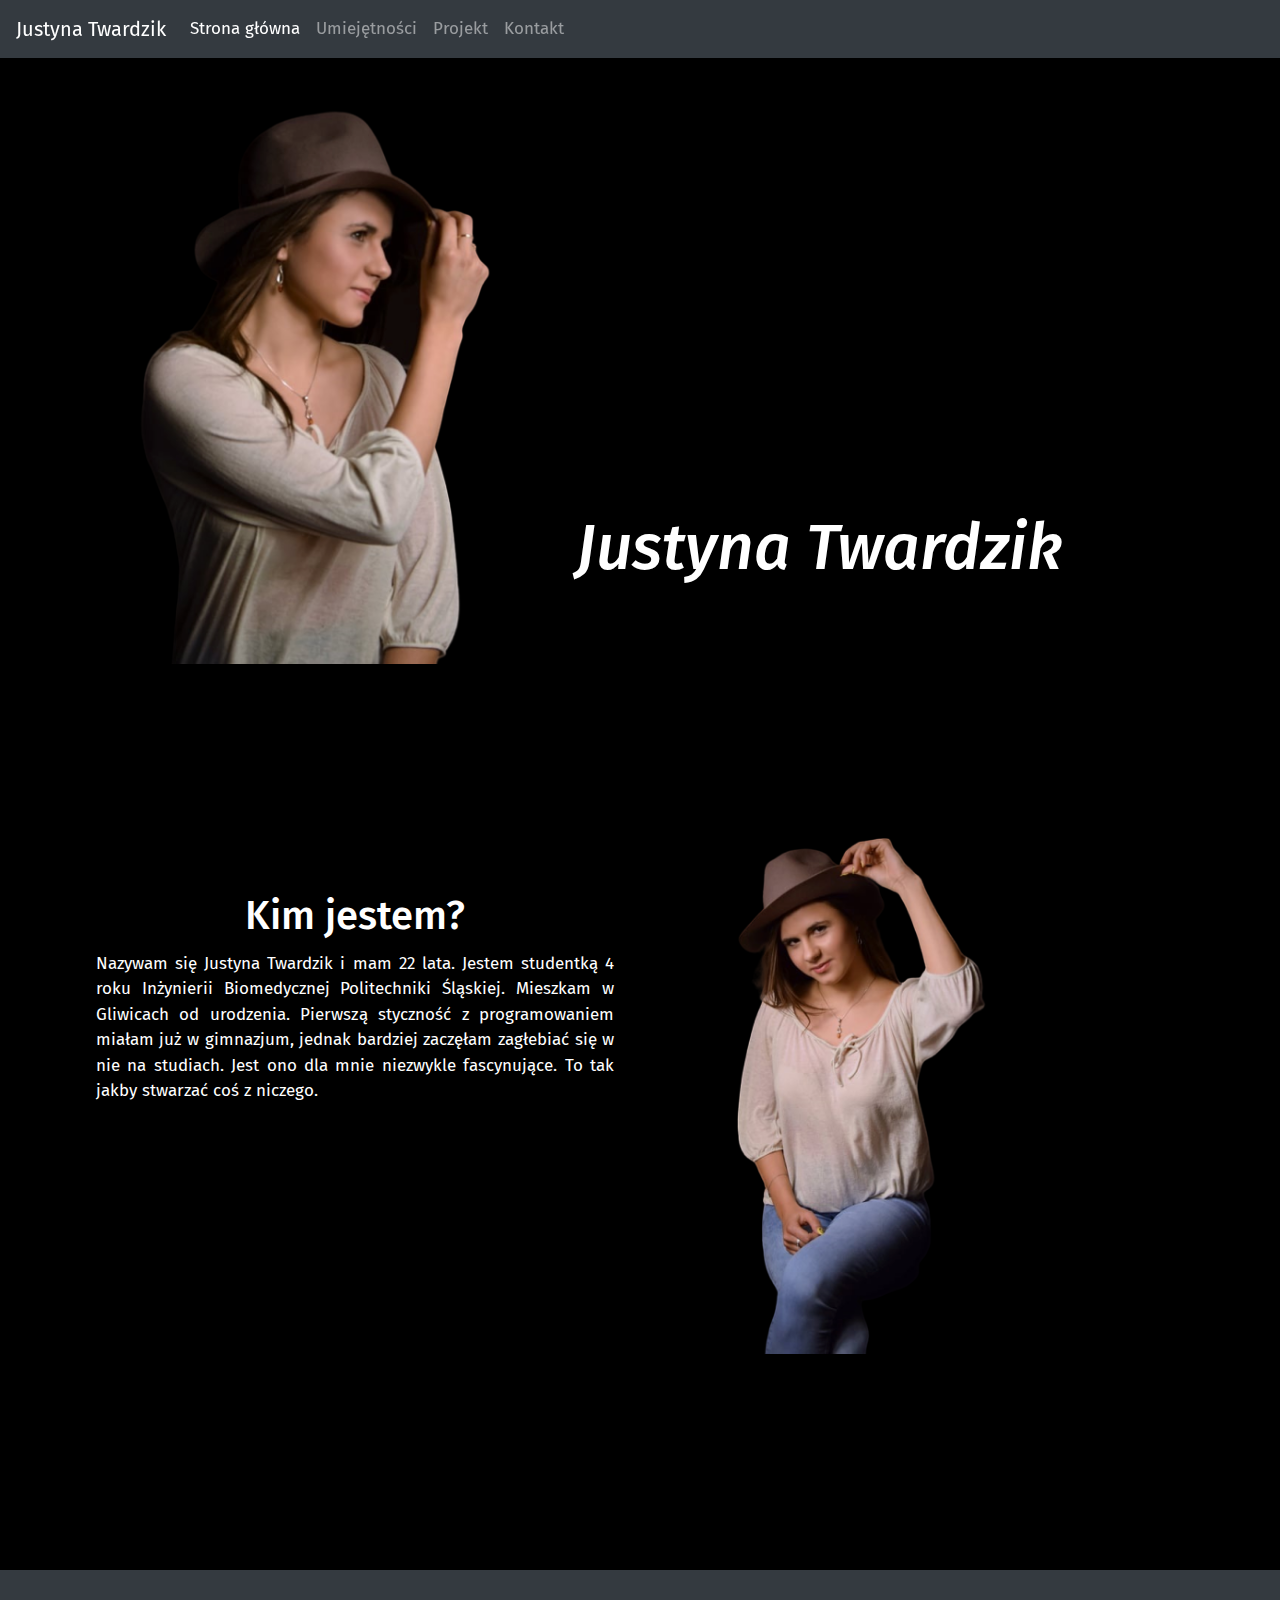
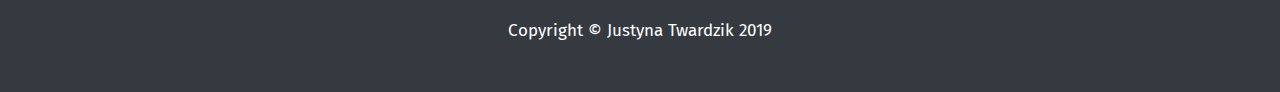
<file: index.html>
<!doctype html>
<html lang="pl">

<head>
  <meta charset="utf-8">
  <meta name="viewport" content="width=device-width, initial-scale=1, shrink-to-fit=no">
  <link rel="stylesheet" href="https://stackpath.bootstrapcdn.com/bootstrap/4.3.1/css/bootstrap.min.css"
    integrity="sha384-ggOyR0iXCbMQv3Xipma34MD+dH/1fQ784/j6cY/iJTQUOhcWr7x9JvoRxT2MZw1T" crossorigin="anonymous">
  <link href="https://fonts.googleapis.com/css?family=Fira+Sans&display=swap" rel="stylesheet">
  <link rel="stylesheet" href="styles/style.css" type="text/css" />
  <title>Justyna Twardzik</title>
</head>

<body>
  <nav class="navbar navbar-expand-lg navbar-dark bg-dark shadow fixed-top">
    <a class="navbar-brand" href="index.html">Justyna Twardzik</a>
    </a>
    <button class="navbar-toggler" type="button" data-toggle="collapse" data-target="#navbarNavAltMarkup"
      aria-controls="navbarNavAltMarkup" aria-expanded="false" aria-label="Toggle navigation">
      <span class="navbar-toggler-icon"></span>
    </button>
    <div class="collapse navbar-collapse " id="navbarNavAltMarkup">
      <div class="navbar-nav">
        <a class="nav-item nav-link active" href="index.html">Strona główna </a>
        <a class="nav-item nav-link " href="skills.html">Umiejętności</a>
        <a class="nav-item nav-link" href="projects.html">Projekt</a>
        <a class="nav-item nav-link" href="contact.html">Kontakt</a>
      </div>
    </div>
  </nav>

  <header class="py-5 bg-image-full">
    <h1 id="name">Justyna Twardzik</h1>
    <img class="rounded" src="images/images_mainpage/zdj2.png" alt="">
  </header>

  <div class="container">
    <div class="row">
      <div class="col-lg-6">
        <h1>Kim jestem?</h1>
        <p>Nazywam się Justyna Twardzik i mam 22 lata.
          Jestem studentką 4 roku Inżynierii Biomedycznej Politechniki Śląskiej.
          Mieszkam w Gliwicach od urodzenia. Pierwszą styczność z programowaniem miałam już w gimnazjum, jednak bardziej
          zaczęłam zagłebiać się w nie na studiach. Jest ono dla mnie niezwykle fascynujące. To tak jakby stwarzać coś z
          niczego.</p>
      </div>
      <div class="col-lg-6">
        <figure>
          <img src="images/images_mainpage/zdj1.png" alt="">
        </figure>
      </div>
    </div>
  </div>

  <footer class="py-5 bg-dark">
    <div class="container">
      <p class="m-0 text-center text-white">Copyright &copy; Justyna Twardzik 2019</p>
    </div>
  </footer>

  <script src="https://code.jquery.com/jquery-3.3.1.slim.min.js"
    integrity="sha384-q8i/X+965DzO0rT7abK41JStQIAqVgRVzpbzo5smXKp4YfRvH+8abtTE1Pi6jizo"
    crossorigin="anonymous"></script>
  <script src="https://cdnjs.cloudflare.com/ajax/libs/popper.js/1.14.7/umd/popper.min.js"
    integrity="sha384-UO2eT0CpHqdSJQ6hJty5KVphtPhzWj9WO1clHTMGa3JDZwrnQq4sF86dIHNDz0W1"
    crossorigin="anonymous"></script>
  <script src="https://stackpath.bootstrapcdn.com/bootstrap/4.3.1/js/bootstrap.min.js"
    integrity="sha384-JjSmVgyd0p3pXB1rRibZUAYoIIy6OrQ6VrjIEaFf/nJGzIxFDsf4x0xIM+B07jRM"
    crossorigin="anonymous"></script>
</body>

</html>
</file>
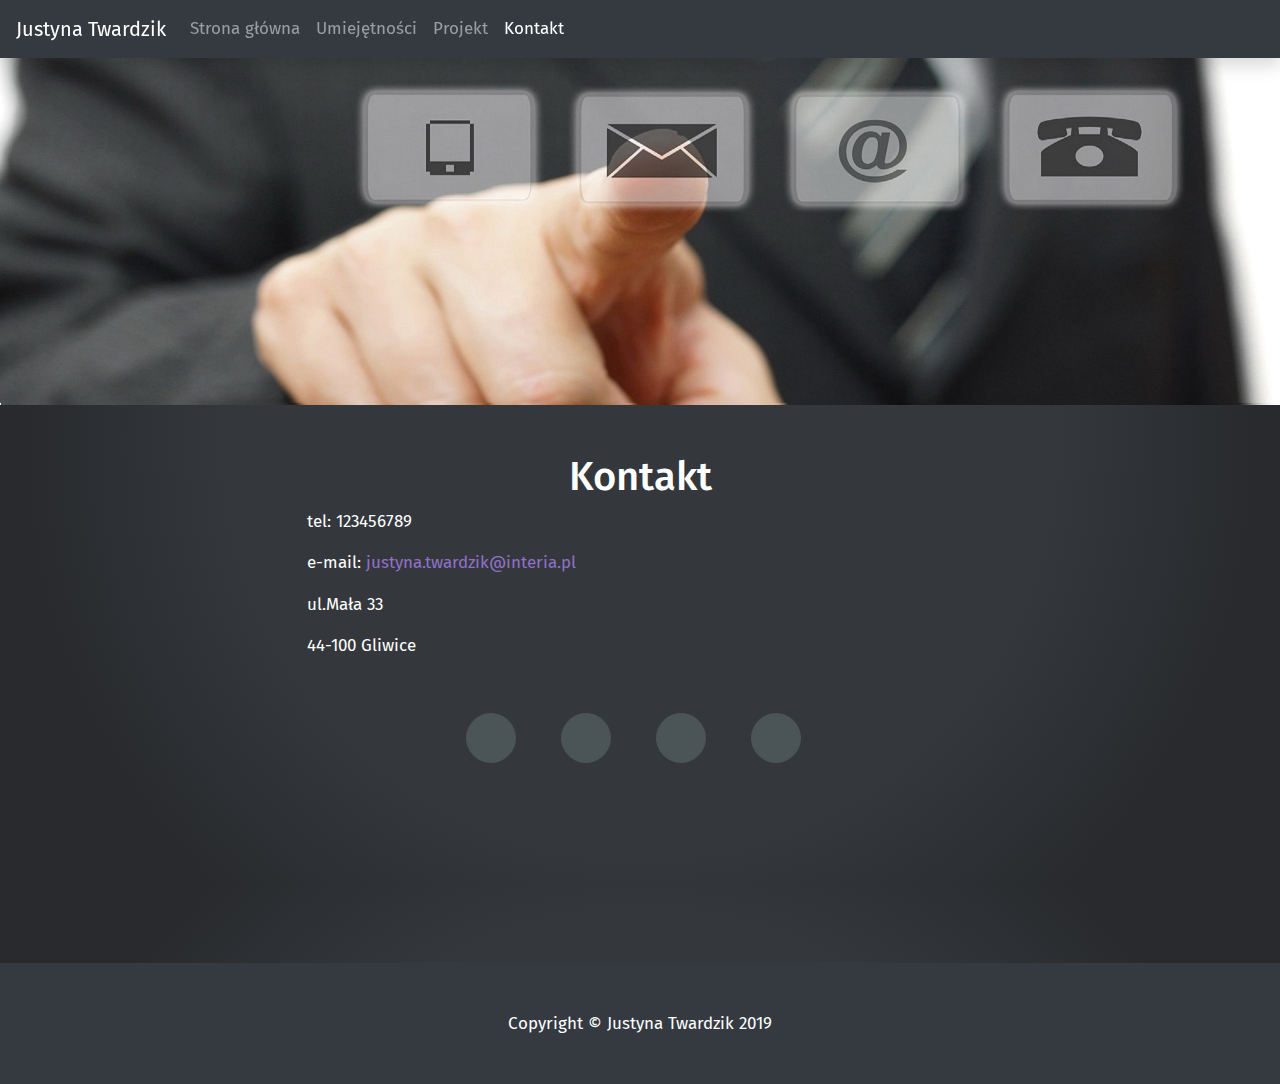
<file: contact.html>
<!doctype html>
<html lang="pl">

<head>
  <meta charset="utf-8">
  <meta name="viewport" content="width=device-width, initial-scale=1, shrink-to-fit=no">
  <link rel="stylesheet" href="https://stackpath.bootstrapcdn.com/bootstrap/4.3.1/css/bootstrap.min.css"
    integrity="sha384-ggOyR0iXCbMQv3Xipma34MD+dH/1fQ784/j6cY/iJTQUOhcWr7x9JvoRxT2MZw1T" crossorigin="anonymous">
  <link href="https://fonts.googleapis.com/css?family=Fira+Sans&display=swap" rel="stylesheet">
  <link rel="stylesheet" href="https://use.fontawesome.com/releases/v5.2.0/css/all.css"
    integrity="sha384-hWVjflwFxL6sNzntih27bfxkr27PmbbK/iSvJ+a4+0owXq79v+lsFkW54bOGbiDQ" crossorigin="anonymous">
  <link rel="stylesheet" href="styles/stylecontact.css" type="text/css" />
  <title>Justyna Twardzik</title>
</head>

<body>
  <nav class="navbar navbar-expand-lg navbar-dark bg-dark shadow fixed-top">
    <a class="navbar-brand" href="index.html">Justyna Twardzik</a>
    </a>
    <button class="navbar-toggler" type="button" data-toggle="collapse" data-target="#navbarNavAltMarkup"
      aria-controls="navbarNavAltMarkup" aria-expanded="false" aria-label="Toggle navigation">
      <span class="navbar-toggler-icon"></span>
    </button>
    <div class="collapse navbar-collapse " id="navbarNavAltMarkup">
      <div class="navbar-nav">
        <a class="nav-item nav-link " href="index.html">Strona główna </a>
        <a class="nav-item nav-link " href="skills.html">Umiejętności</a>
        <a class="nav-item nav-link" href="projects.html">Projekt</a>
        <a class="nav-item nav-link active" href="contact.html">Kontakt</a>
      </div>
    </div>
  </nav>

  <section class="contact">
    <div class="py-5">
      <img src="images/images_contact/contact.jpg">
    </div>
    <div class="container">
      <div class="row">
        <div class="col-md-12">
          <h1>Kontakt</h1>
        </div>
        <div class="col-md-12">
          <p>tel: 123456789 </p>
          <p>e-mail: <a href="mailto:justyna.twardzik@interia.pl">justyna.twardzik@interia.pl</a></p>
          <p>ul.Mała 33</p>
          <p>44-100 Gliwice</p>
        </div>
      </div>
    </div>
  </section>

  <section class="icon">
    <div class=container>
      <div class="row">
        <div class="col-2 offset-2 col-lg-1 offset-lg-4">
          <a href="https://fontawesome.com/icons/twitter?style=brands" target="_blank"><i
              class="fab fa-twitter"></i></a>
        </div>
        <div class="col-2 col-lg-1">
          <a href="https://fontawesome.com/icons/facebook?style=brands" target="_blank"><i
              class="fab fa-facebook-f"></i></a>
        </div>
        <div class="col-2 col-lg-1">
          <a href="https://fontawesome.com/icons/pinterest?style=brands" target="_blank"><i
              class="fab fa-pinterest"></i></a>
        </div>
        <div class="col-2 col-lg-1">
          <a href="https://fontawesome.com/icons/linkedin-in?style=brands" target="_blank"><i
              class="fab fa-linkedin-in"></i></a>
        </div>
      </div>
    </div>
  </section>


  <footer class="py-5 bg-dark">
    <div class="container">
      <p class="m-0 text-center text-white">Copyright &copy; Justyna Twardzik 2019</p>
    </div>
  </footer>

  <script src="https://code.jquery.com/jquery-3.3.1.slim.min.js"
    integrity="sha384-q8i/X+965DzO0rT7abK41JStQIAqVgRVzpbzo5smXKp4YfRvH+8abtTE1Pi6jizo"
    crossorigin="anonymous"></script>
  <script src="https://cdnjs.cloudflare.com/ajax/libs/popper.js/1.14.7/umd/popper.min.js"
    integrity="sha384-UO2eT0CpHqdSJQ6hJty5KVphtPhzWj9WO1clHTMGa3JDZwrnQq4sF86dIHNDz0W1"
    crossorigin="anonymous"></script>
  <script src="https://stackpath.bootstrapcdn.com/bootstrap/4.3.1/js/bootstrap.min.js"
    integrity="sha384-JjSmVgyd0p3pXB1rRibZUAYoIIy6OrQ6VrjIEaFf/nJGzIxFDsf4x0xIM+B07jRM"
    crossorigin="anonymous"></script>
</body>

</html>
</file>
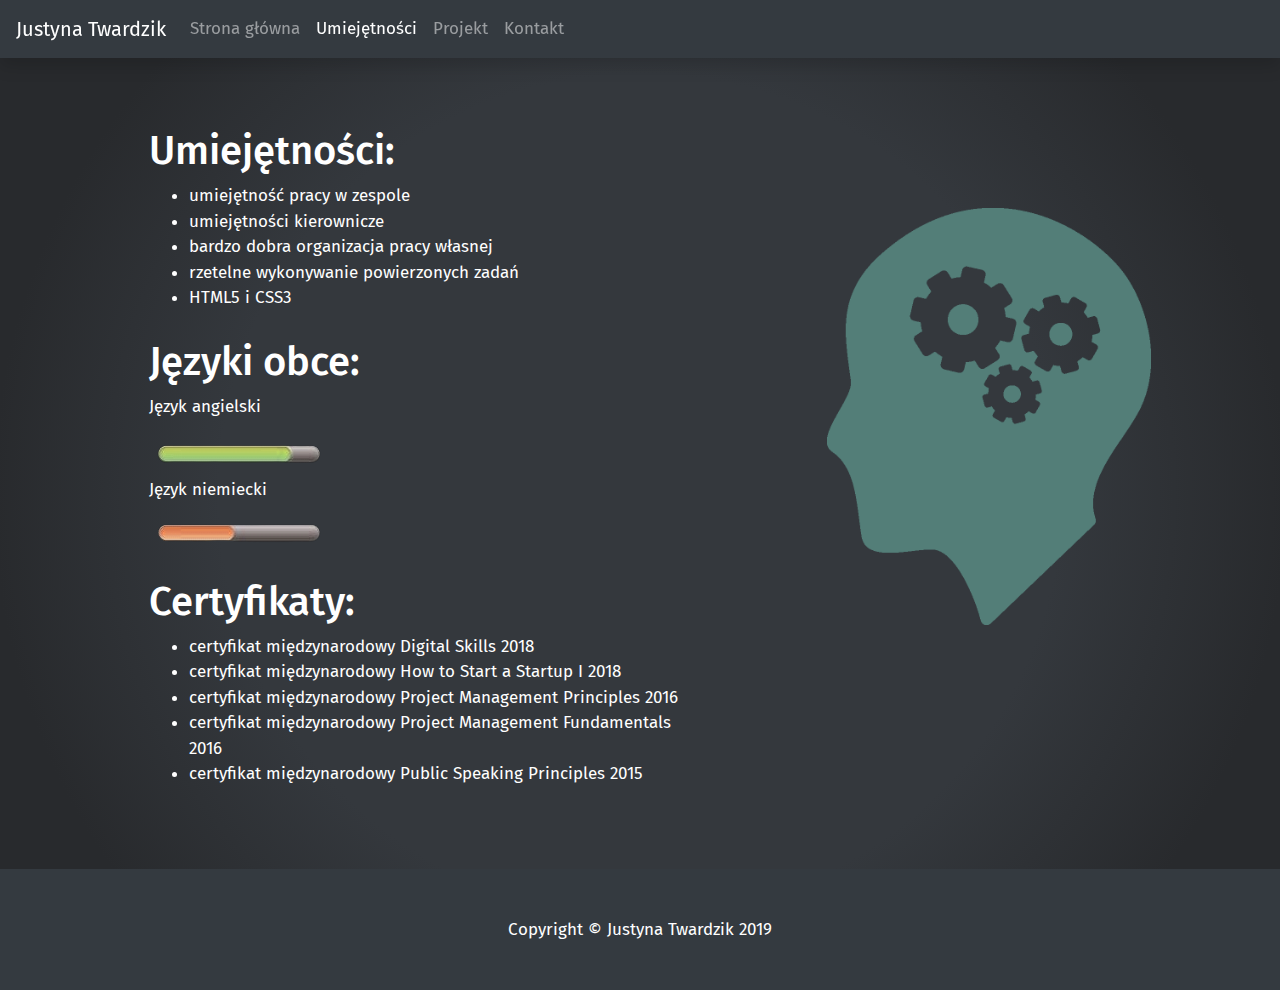
<file: skills.html>
<!doctype html>
<html lang="pl">

<head>
  <meta charset="utf-8">
  <meta name="viewport" content="width=device-width, initial-scale=1, shrink-to-fit=no">
  <link rel="stylesheet" href="https://stackpath.bootstrapcdn.com/bootstrap/4.3.1/css/bootstrap.min.css"
    integrity="sha384-ggOyR0iXCbMQv3Xipma34MD+dH/1fQ784/j6cY/iJTQUOhcWr7x9JvoRxT2MZw1T" crossorigin="anonymous">
  <link href="https://fonts.googleapis.com/css?family=Fira+Sans&display=swap" rel="stylesheet">
  <link rel="stylesheet" href="styles/styleskills.css" type="text/css" />
  <title>Justyna Twardzik</title>
</head>

<body>
  <nav class="navbar navbar-expand-lg navbar-dark bg-dark shadow fixed-top">
    <a class="navbar-brand" href="index.html">Justyna Twardzik</a>
    </a>
    <button class="navbar-toggler" type="button" data-toggle="collapse" data-target="#navbarNavAltMarkup"
      aria-controls="navbarNavAltMarkup" aria-expanded="false" aria-label="Toggle navigation">
      <span class="navbar-toggler-icon"></span>
    </button>
    <div class="collapse navbar-collapse " id="navbarNavAltMarkup">
      <div class="navbar-nav">
        <a class="nav-item nav-link " href="index.html">Strona główna </a>
        <a class="nav-item nav-link active" href="skills.html">Umiejętności</a>
        <a class="nav-item nav-link" href="projects.html">Projekt</a>
        <a class="nav-item nav-link" href="contact.html">Kontakt</a>
      </div>
    </div>
  </nav>

  <section class="skills">
    <div class="container">
      <div class="row">
        <div class="col-12 col-lg-6">
          <h1>Umiejętności:</h1>
          <ul>
            <li>umiejętność pracy w zespole</li>
            <li>umiejętności kierownicze</li>
            <li>bardzo dobra organizacja pracy własnej</li>
            <li>rzetelne wykonywanie powierzonych zadań</li>
            <li>HTML5 i CSS3</li>
          </ul>
          <h1>Języki obce:</h1>
          <p>Język angielski</p>
          <img src="images/images_skills/level1.png">
          <p>Język niemiecki</p>
          <img src="images/images_skills/level2.png">
          <h1>Certyfikaty:</h1>
          <ul>
            <li>certyfikat międzynarodowy Digital Skills 2018</li>
            <li>certyfikat międzynarodowy How to Start a Startup I 2018</li>
            <li>certyfikat międzynarodowy Project Management Principles 2016</li>
            <li>certyfikat międzynarodowy Project Management Fundamentals 2016</li>
            <li>certyfikat międzynarodowy Public Speaking Principles 2015</li>
          </ul>
        </div>
        <div class="col-12 col-lg-6">
          <img class="head_image" src="images/images_skills/skills.png">
        </div>
      </div>
    </div>
  </section>

  <footer class="py-5 bg-dark">
    <div class="container">
      <p class="m-0 text-center text-white">Copyright &copy; Justyna Twardzik 2019</p>
    </div>
  </footer>

  <script src="https://code.jquery.com/jquery-3.3.1.slim.min.js"
    integrity="sha384-q8i/X+965DzO0rT7abK41JStQIAqVgRVzpbzo5smXKp4YfRvH+8abtTE1Pi6jizo"
    crossorigin="anonymous"></script>
  <script src="https://cdnjs.cloudflare.com/ajax/libs/popper.js/1.14.7/umd/popper.min.js"
    integrity="sha384-UO2eT0CpHqdSJQ6hJty5KVphtPhzWj9WO1clHTMGa3JDZwrnQq4sF86dIHNDz0W1"
    crossorigin="anonymous"></script>
  <script src="https://stackpath.bootstrapcdn.com/bootstrap/4.3.1/js/bootstrap.min.js"
    integrity="sha384-JjSmVgyd0p3pXB1rRibZUAYoIIy6OrQ6VrjIEaFf/nJGzIxFDsf4x0xIM+B07jRM"
    crossorigin="anonymous"></script>
</body>

</html>
</file>
<file: styles/style.css>
:root {
    --background-color: rgb(0, 0, 0);
    --color: white;
}

body {
    background-color: var(--background-color);
    color: var(--color);
    font-family: 'Fira Sans', sans-serif;
    font-size: 17px;
    animation: visiblity 1s ease-in-out;
}

header {
    position: relative;
    top: 40px;
    margin-bottom: 100px;
}

#name {
    position: absolute;
    top: 70%;
    left: 45%;
    font-size: 4rem;
    font-style: italic;
}

@media only screen and (max-width:700px) {
    header {
        position: relative;
        margin-bottom: 10px;
    }

    #name {
        position: absolute;
        font-size: 2rem;
        font-style: italic;
    }

    img.rounded {
        position: relative;
        top: 50px;
        width: 40%;
    }

    .row h1 {
        text-align: center;
        font-size: 2rem;
    }

    .row img {
        width: 70%;
        height: auto;
        display: block;
        margin-top: 20px;
        margin-left: 20%;
    }
}

@media only screen and (min-width:700px) and (max-width:1000px) {
    header {
        position: relative;
    }

    #name {
        position: absolute;
        font-size: 3rem;
        font-style: italic;
    }

    img.rounded {
        position: relative;
        top: 50px;
        width: 40%;
    }

    .row h1 {
        text-align: center;
        font-size: 3rem;
    }

    .row img {
        width: 70%;
        height: auto;
        display: block;
        margin-top: 20px;
        margin-left: 20%;
    }
}

img.rounded {
    position: relative;
    left: 10%;
    width: 30%;
    height: auto;
}

footer {
    position: relative;
    top: 200px;
    z-index: -1;
}

.row h1 {
    margin-top: 120px;
    text-align: center;
}

.row p {
    text-align: justify;
    margin: 2%;
}

.row img {
    width: 70%;
    height: auto;
    display: block;
    margin-top: 20px;
}

@keyframes visiblity {
    0%   {opacity: 0;}
    100% {opacity: 100%;}
  }
</file>
<file: styles/stylecontact.css>
:root {
    --background-color: rgb(0, 0, 0);
    --color: white;
}

body {
    background: radial-gradient(circle, rgba(52, 56, 61, 1) 52%, rgba(40, 42, 45, 1) 80%);
    color: var(--color);
    font-family: 'Fira Sans', sans-serif;
    font-size: 17px;
    animation: visiblity 1s ease-in-out;
}

.contact {
    box-sizing: border-box;
    width: 100%;
    height: auto;
    display: block;
    margin-left: auto;
    margin-right: auto;
}

.contact img {
    width: 100%;
    height: auto;
}

.icon {
    box-sizing: border-box;
    margin-top: 3%;
}

.icon i {
    width: 50px;
    height: 50px;
    border: 1px solid #4b5456;
    border-radius: 100%;
    background-color: #4b5456;
    display: flex;
    align-items: center;
    justify-content: center;
    margin-left: 1%;
}

.row h1 {
    text-align: center;
}

.row p {
    margin-left: 20%;
}

a:link {
    color: rgb(146, 112, 201);
    text-decoration: none;
}

a:visited {
    color: #ffffff;
    text-decoration: none;
}

a:hover {
    color: rgb(110, 175, 250);
    text-decoration: none;
}

a:active {
    color: #455bd6;
}

footer {
    position: relative;
    top: 200px;
    z-index: -1;
}

@keyframes visiblity {
    0%   {opacity: 0;}
    100% {opacity: 100%;}
  }
</file>
<file: styles/styleskills.css>
:root {
  --background-color: rgb(0, 0, 0);
  --color: white;
}

body {
  background: radial-gradient(circle, rgba(52, 56, 61, 1) 52%, rgba(40, 42, 45, 1) 80%);
  color: var(--color);
  font-family: 'Fira Sans', sans-serif;
  font-size: 17px;
  animation: visiblity 1s ease-in-out;
}

.skills {
  position: relative;
  top: 100px;
  margin-left: 10%;
  margin-bottom: 10%;
}

h1 {
  display: block;
  margin-top: 5%;
}

footer {
  position: relative;
  z-index: -1;
}

img.head_image {
  width: 60%;
  height: auto;
  margin: 20% auto;
  margin-bottom: 40%;
  margin-left: 20%;
}

@keyframes visiblity {
  0%   {opacity: 0;}
  100% {opacity: 100%;}
}
</file>
